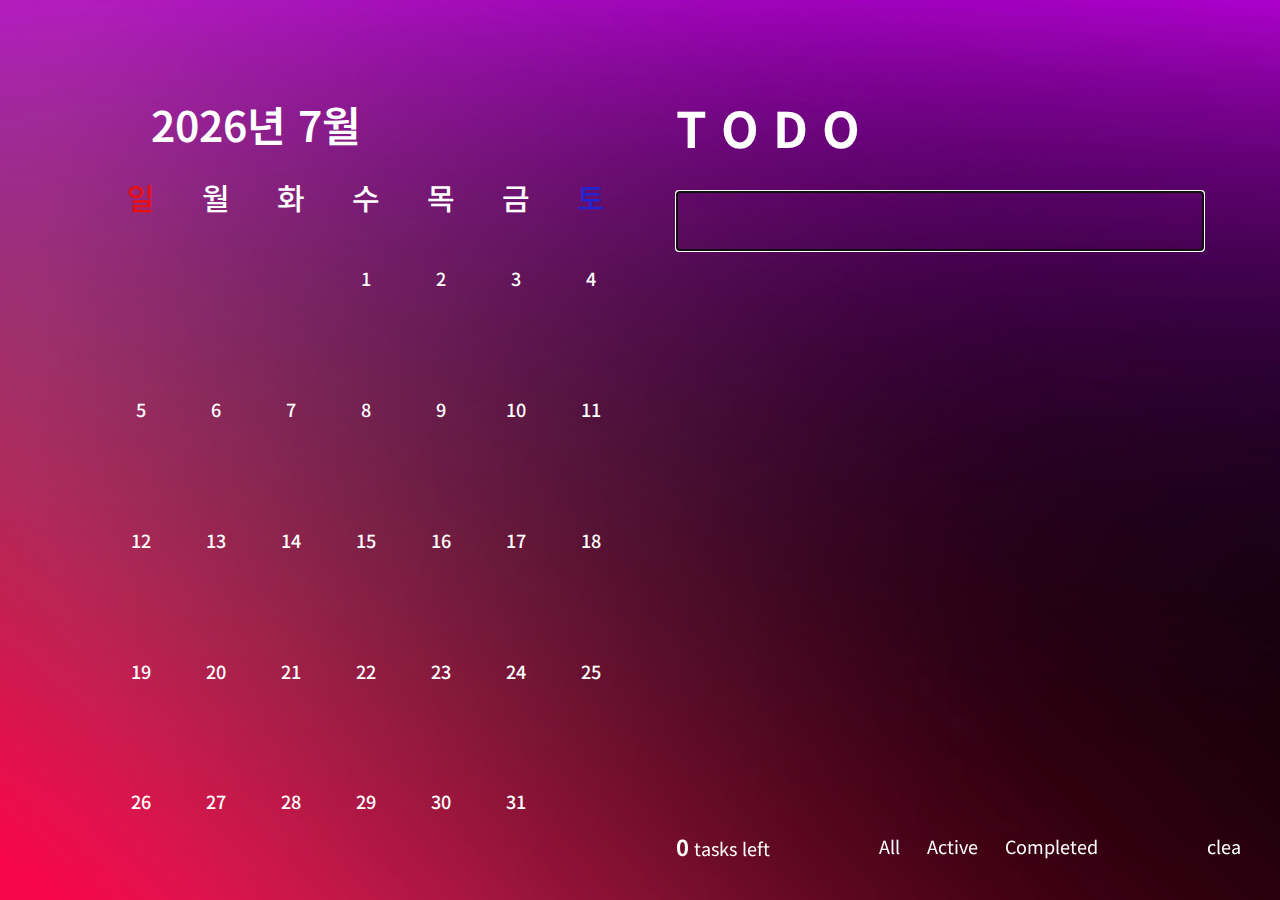
<file: index.html>
<!DOCTYPE html>
<html lang="ko">
<head>
    <meta charset="UTF-8">
    <meta name="viewport" content="width=device-width, initial-scale=1.0">
    <title>Document</title><link rel="stylesheet" href="https://cdnjs.cloudflare.com/ajax/libs/font-awesome/6.4.2/css/all.min.css" integrity="sha512-z3gLpd7yknf1YoNbCzqRKc4qyor8gaKU1qmn+CShxbuBusANI9QpRohGBreCFkKxLhei6S9CQXFEbbKuqLg0DA==" crossorigin="anonymous" referrerpolicy="no-referrer" />
    <link rel="stylesheet" href="/CSS/reset.css">
    <link rel="stylesheet" href="/CSS/common.css">
    <link rel="stylesheet" href="/CSS/calendar.css">
    <link rel="stylesheet" href="/CSS/list-area.css">
    <style>
        body {
            background-image: url('/image/background.png');
            background-attachment: fixed;
            background-size: cover;
        }
    </style>
</head>
<body>
    <div class = "root">
        <aside class="sidebar">
            <button class="sidebar-toggle-button">
                <i class="fa-solid fa-bars"></i>
            </button>
        </aside>
        <div class="container">
            <main class="main-container">
                <div class="calendar-container">
                    <div class="calendar-info-container">
                        <i class="fa-regular fa-calendar"></i>
                        <button id="beforebtn" class="calendar-before-button cal-btn">
                            <i class="fa-solid fa-chevron-left fa-lg"></i></button>
                        <span class="calendar-month"></span>
                        <button id="nextbtn" class="calendar-next-button cal-btn">
                            <i class="fa-solid fa-chevron-right fa-lg"></i></button>
                    </div>
                    <div class="calendar-wrapper">
                        <table class="calendar-table">
                            <thead class="calendar-thead">
                                <tr>
                                    <th>일</th>
                                    <th>월</th>
                                    <th>화</th>
                                    <th>수</th>
                                    <th>목</th>
                                    <th>금</th>
                                    <th>토</th>
                                </tr>
                            </thead>
                            <tbody id="calendar-body" class="calendar-tbody"></tbody>
                        </table>
                    </div>
                        
                </div>
                <div class="todo-container">
                    <h1 class="todo-title">T O D O</h1>
                    <header>
                        <div class="todolist-header-items">
                            <input type="text" class="text-input w-f"
                            placeholder="Enter to add..." onkeyup="addTodoOnKeyUpHandle(event);" autofocus>
                            
                        </div>
                    </header>
                    <ul class="todolist-main-container">
                        <!-- updateTodoList 에서 innerHTML -->
                    </ul>
                    <footer>
                        <div class="todo-current">
                            <div class="remaining-todo"></div>
                            <div class="todo-view">
                                <span class="view-all "  onclick="selectAllOnClickHandle(this)">All</span>
                                <span class="view-active" onclick="selectActiveOnClickHandle(this)">Active</span>
                                <span class="view-completed" onclick="selectCompletedOnClickHandle(this)">Completed</span>
                            </div>
                            <div class="clear-completed">clear</div>
                    </footer>
                    <div class="modal">
                        
                        <!-- modal -->
                    </div>
                </div>
            </main>
            </div>
        </div>
    </div>
    <script src="./JS/index.js"></script>
    <script src="./JS/routes.js"></script>
    <script src="./JS/todolist.js"></script>
    <script src="./JS/calendar.js"></script>
    <script src="./JS/modal.js"></script>
    <script src="./JS/sidebar.js"></script>
    <script src="./JS/utils.js"></script>
    

</body>
</html>
</file>
<file: CSS/common.css>
@import url('https://fonts.googleapis.com/css2?family=Noto+Sans+KR:wght@300;400;500;700&display=swap');
* {
    box-sizing: border-box;
    font-size: 0.875em;
    color: white;
    font-family: 'Noto Sans KR', sans-serif;
    
}

.root{
    /* border: 2px solid white; */
    border-radius: 12px;
    width: 97vw;
    height: 100vh;
    overflow:hidden;
}

.sidebar{
    display: inline;
    position: relative;
    background-color: #00000000;
    display: inline-block;
}

.fa-bars{
    font-size: 40px;
}

.sidebar-toggle-button {
    width: 80px;
    height: 80px;
    background-color: #00000000;
    border: 0px;
    cursor: pointer;
}

.container {
    position: relative;
    margin: 0px 80px 0px 80px;
    padding: 0px;
    /* border: 0.5px solid black; */
    border-radius: 12px;
    width: 95%;
    height: 90%;
}

.main-container {
    display: flex;
    margin-right: 10px;
    width: 100%;
    height: 100%;
}
</file>
<file: CSS/calendar.css>
.calendar-container{
    justify-self: center;
    align-self: center;
    position: relative;
    margin: 0% 2% 1% 2%;
    /* border: 0.5px solid black; */
    border-radius: 12px;
    padding: 0%;
    width: 45%;
    height: 95%;
}

.calendar-info-container{
    /* border: 0.5px solid black; */
    display: flexbox;
    margin-bottom: 2%;
    align-items: center;
}

.fa-calendar{
    color: white;
    display: inline;
    font-size: 3.5em;
    margin: 1% 3% 1% 0%;
}

.calendar-month {
    display: inline;
    margin: 1% 3% 0% 3%;
    font-size: 3em;
    font-weight: 600;
    cursor: default;
}

.cal-btn{
    background-color: transparent;
    border: 0px;
    cursor: pointer;
    color: #ffffff60;
    font-size: 24px;
}

.cal-btn:hover{
    color: #b22452;
}

.calendar-wrapper {
    /* border: 0.5px solid black; */
    display: flex;
    width: 100%;
    height: 89%;
}

.calendar-table {
    margin-top: 5%;
    width: 100%;
    height: 100%;
    border-collapse: collapse;
}

.calendar-thead th {
    text-align: center;
    font-size: 30px;
    font-weight: 500;
}

.calendar-thead th:first-child {
    color:rgb(231, 15, 15);
}

.calendar-thead th:nth-child(7) {
    color:rgb(36, 36, 207);
}

.calendar-tbody td {
    padding: 10px;
    vertical-align: middle;
    text-align: center;
    font-size: 18px;
    font-weight: 500;
}

.calendar-tbody td > div {
    display: flex;
    justify-content: center;
    align-items: center;
    width: 100%;
    height: 100%;
}

.calendar-tbody td > div > span {
    display: flex;
    justify-content: center;
    align-items: center;
    width: 50%;
    height: 30%;
    cursor: pointer;
}

.calendar-tbody td > div > span:hover {
    background-color: #ffffff30;
    border-radius: 50%;
    color: white;
}
</file>
<file: CSS/list-area.css>
.todo-container{
    justify-self: center;
    align-self: center;
    position: relative;
    margin: 0% 0% 0% 2%;
    /* border: 0.5px solid black; */
    border-radius: 12px;
    width: 50%;
    height: 95%;
}

.todo-title {
    margin: 0% 0% 3% 0%;
    font-size: 3.5em;
    cursor: default;
    font-weight: 700;
}

.todolist-header-items{
    display: flex;
    padding: 0px;
    border: 1px solid #ffffff80;
    border-radius: 5px;
    margin: 40px 0px 60px 0px;
    width: 90.5%;
    height: 60px;
}

.todolist-header-items:focus{
    border: 1px solid #ffffff;
    
}

.text-input {
    border:0px;
    padding: 2% 1% 2% 2%;
    background-color: #00000000;
    width: 100%;
    height: 100%;
    font-size: 28px;
    justify-content: center;
    align-items: center;
}

.text-input:focus::placeholder {
    color:transparent;
}

.text-input::placeholder {
    color: white;
    font-style: italic;
    font-size: 28px;
    text-align: left;
    justify-content: center;
    align-items: center;
}

.todolist-main-container{
    width: 100%;
    height: 66.5%;
    list-style-type: none;
    overflow-y: scroll;
}

.todolist-main-container::-webkit-scrollbar {
    width: 4px;
    cursor: pointer;
}

.todolist-main-container::-webkit-scrollbar-thumb {
    background-color: #ffffff30;
    border-radius: 4px;
    cursor: pointer;
}

.todolist-items{
    display: flex;
    margin-bottom: 4%;
}

.item-left{
    display: inline;
    margin-right: 4%;
    width: 5%;
    height: 6.6%;
    padding-top: 1%
}

.complet-chkboxs {
    display: none;
}

/* 인접형제선택자중 label 찾음 */
.checkbox-label{
    font-size: 36px;
    font-weight: 500;
    color:#ffffff80;
    cursor: pointer;
}

/* 체크된 .complet-chkboxs 중 인접형제 label에 after */

.complet-chkboxs:checked + label::before {
    display: none;
}

checkbox-label::before {
    display: none;
}

.fa-regular::before{
    
}

.item-center{
    display: flex;
    margin: 0px;
    border: 1px solid #ffffff60;
    border-radius: 6px;
    width: 90%;
    height: 4%;
    justify-content: center;
    align-items: center;

}

.todolist-content{
    width: 100%;
    height: 100%;
    font-size: 1.7em;
    font-weight: 400;
}

input[type="text"].todolist-content {
    background-color: transparent;
    width: 100%;
}

.todolist-date{
    white-space: nowrap;
    margin:1.5% 2% 0% 2%;
    cursor:default;
    color: #ffffff80;
    font-size: 16px;
}

.todolist-date:hover {
    text-decoration: underline;
    cursor: pointer;
}

.edit-button{
    width: 9%;
}

.fa-pen{
    margin: 30% 25% 25% 25%;
    font-size : 16px;
    color:#ffffff70;
    cursor: pointer;
}

.fa-pen:hover{
    color: #b22452;
}

.item-right{
    margin: 0.5% 3% 0% 2%;
    width: auto;
    height: 6.6%;
    cursor: pointer;
}


.fa-xmark{
    margin: 25% 30% 25% 20%;
    font-size: 32px;
    color:#ffffff70;
}

.fa-xmark:hover{
    color:#b22452;
}

.todo-current {
    display: flex;
    margin-top: 2%;
    padding-right: 2%;
    width: 100%;
    height: 100%;
    font-size: 18px;
    align-items: center;
}

.remaining-todo {
    white-space: nowrap;
    justify-content: center;
    text-align: left;
}
.remaining-todo-number {
    font-size: 22px;
    font-weight: bold;
    color: white;
}

.todo-view{
    text-align: center;
    justify-content: center;
    width: 100%;
}

.view-all{
    cursor: pointer;
}
.view-all:hover{
    color:#b22452;
}

.view-active{
    margin: 0% 5% 0% 5%;
    cursor: pointer;
}

.view-active:hover{
    color:#b22452;
};

.view-completed{
    cursor: pointer;
}

.view-completed:hover{
    color:#b22452;
 };

.clear-completed{
    white-space: nowrap;
    text-align: right;
}

.clear-completed:hover{
    color:#b22452;
 };
</file>
